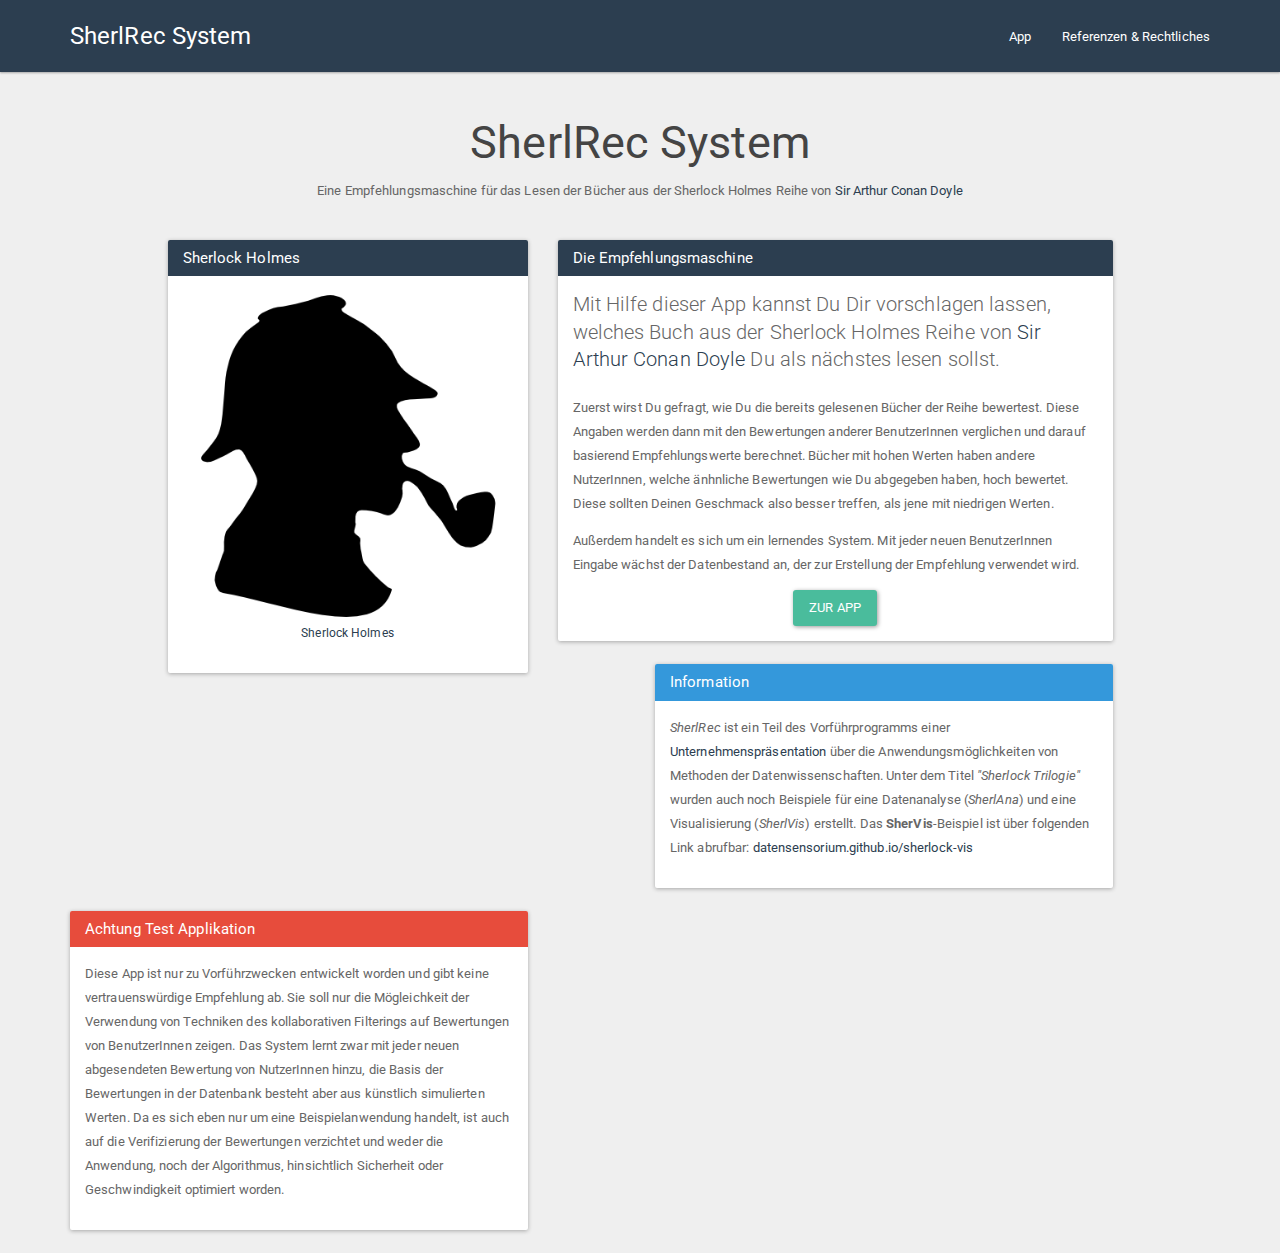
<file: PyBeispiele/SherlockRec/app/templates/index.html>
<!DOCTYPE html>
<html lang="de">

<head>
    <meta charset="utf-8">
    <meta http-equiv="X-UA-Compatible" content="IE=edge">
    <meta name="viewport" content="width=device-width, initial-scale=1">
    <meta name="description" lang="de" content="">
    <meta name="description" lang="en" content="">
    <meta name="keywords" lang="de" content="">
    <meta name="keywords" lang="en" content="">
    <meta name="author" content="Thomas Treml (datadonk23@gmail.com)">

    <title>SherlRec System</title>

    <!-- Bootstrap Core CSS -->
    <link href="../static/css/bootstrap.min.css" rel="stylesheet">

    <!-- Custom CSS and Font-->
    <link href="../static/css/font-awesome.min.css" rel="stylesheet" type="text/css">
    <link href="../static/css/theme.min.css" rel="stylesheet">

    <!-- HTML5 Shim and Respond.js IE8 support of HTML5 elements and media queries -->
    <!-- WARNING: Respond.js doesn't work if you view the page via file:// -->
    <!--[if lt IE 9]>
        <script src="https://oss.maxcdn.com/libs/html5shiv/3.7.0/html5shiv.js"></script>
        <script src="https://oss.maxcdn.com/libs/respond.js/1.4.2/respond.min.js"></script>
    <![endif]-->
</head>

<body>
<!-- Navigation -->
    <nav class="navbar navbar-inverse navbar-static-top">
        <div class="container">
            <!-- Brand and toggle get grouped for better mobile display -->
            <div class="navbar-header page-scroll">
                <button type="button" class="navbar-toggle" data-toggle="collapse" data-target="#bs-example-navbar-collapse-1">
                    <span class="sr-only">Toggle navigation</span>
                    <span class="icon-bar" style="background-color:rgba(74, 188, 156, 1);"></span>
                    <span class="icon-bar" style="background-color:rgba(74, 188, 156, 1);"></span>
                    <span class="icon-bar" style="background-color:rgba(74, 188, 156, 1);"></span>
                </button>
                <a class="navbar-brand" href="/">SherlRec System</a>
            </div>

            <!-- Collect the nav links, forms, and other content for toggling -->
            <div class="collapse navbar-collapse" id="bs-example-navbar-collapse-1">
                <ul class="nav navbar-nav navbar-right">
                    <li class="hidden">
                        <a href="#page-top"></a>
                    </li>
                    <li class="page-scroll">
                        <a href="/survey">App</a>
                    </li>
                    <li class="page-scroll">
                        <a href="/references#information">Referenzen &amp; Rechtliches</a>
                    </li>
                </ul>
            </div>
            <!-- /.navbar-collapse -->
        </div>
        <!-- /.container-fluid -->
    </nav>

<!-- Header -->
    <header>
        <div class="container">
            <div class="text-center">
                <h2>SherlRec System</h2>
                <p>Eine Empfehlungsmaschine f&uuml;r das Lesen der B&uuml;cher aus der Sherlock Holmes Reihe von
                    <a href="https://de.wikipedia.org/wiki/Arthur_Conan_Doyle" target="_blank">Sir Arthur Conan Doyle</a>
                </p><br/>
            </div>
        </div>
    </header>


<!-- Info Section -->
    <section id="info">
        <div class="container">
            <div class="row ">
                <div class="col-md-4 col-md-offset-1">
                    <div class="panel panel-primary">
                        <div class="panel-heading">
                            <h3 class="panel-title">Sherlock Holmes</h3>
                        </div>
                        <div class="panel-body">
                            <div class="media text-center">
                                <img class="img-responsive center-block" src="../static/img/sherlock-logo.png"
                                     alt="Silhouette von Sherlock Holmes">
                                <p class="center-text"><small>
                                    <a href="https://de.wikipedia.org/wiki/Sherlock_Holmes" target="_blank">
                                        Sherlock Holmes
                                    </a></small>
                                </p>
                            </div>
                        </div>
                    </div>
                </div>
                <div class="col-md-6 col-md-offset-0 ">
                    <div class="panel panel-primary">
                        <div class="panel-heading">
                            <h3 class="panel-title">Die Empfehlungsmaschine</h3>
                        </div>
                        <div class="panel-body">
                            <p class="lead">Mit Hilfe dieser App kannst Du Dir vorschlagen lassen, welches Buch aus der Sherlock
                                Holmes Reihe von
                                <a href="https://de.wikipedia.org/wiki/Arthur_Conan_Doyle"
                                   target="_blank">Sir Arthur Conan Doyle</a>
                                Du als n&auml;chstes lesen sollst.
                            </p>
                            <p>Zuerst wirst Du gefragt, wie Du die bereits gelesenen B&uuml;cher der Reihe bewertest.
                                Diese Angaben werden dann mit den Bewertungen anderer BenutzerInnen verglichen und
                                darauf basierend Empfehlungswerte berechnet. B&uuml;cher mit hohen Werten haben andere
                                NutzerInnen, welche &auml;nhnliche Bewertungen wie Du abgegeben haben, hoch bewertet.
                                Diese sollten Deinen Geschmack also besser treffen, als jene mit niedrigen Werten.
                            </p>
                            <p>
                                Au&szlig;erdem handelt es sich um ein lernendes System. Mit jeder neuen BenutzerInnen
                                Eingabe w&auml;chst der Datenbestand an, der zur Erstellung der Empfehlung verwendet
                                wird.
                            </p>
                            <div class="text-center">
                                <a href="/survey" class="btn btn-success btn-xl">zur App</a>
                            </div>
                        </div>
                    </div>
                </div>
                <div class="col-md-5 col-md-offset-1 ">
                    <div class="panel panel-info">
                        <div class="panel-heading">
                            <h3 class="panel-title">Information</h3>
                        </div>
                        <div class="panel-body">
                            <p><i>SherlRec</i> ist ein Teil des Vorf&uuml;hrprogramms einer <a href="http://datensensorium.github.io/bpa-casting/" target="_blank">Unternehmenspr&auml;sentation</a> &uuml;ber die Anwendungsm&ouml;glichkeiten von Methoden der Datenwissenschaften. Unter dem Titel <i>"Sherlock Trilogie"</i> wurden auch noch Beispiele f&uuml;r eine Datenanalyse (<i>SherlAna</i>) und eine Visualisierung (<i>SherlVis</i>) erstellt. Das <b>SherVis</b>-Beispiel ist &uuml;ber folgenden Link abrufbar: <a href="http://datensensorium.github.io/sherlock-vis/" target="_blank">datensensorium.github.io/sherlock-vis</a>
                            </p>
                        </div>
                    </div>
                </div>
                <div class="col-md-5 col-md-offset-0 ">
                    <div class="panel panel-danger">
                        <div class="panel-heading">
                            <h3 class="panel-title">Achtung Test Applikation</h3>
                        </div>
                        <div class="panel-body">
                            <p>Diese App ist nur zu Vorf&uuml;hrzwecken  entwickelt worden und gibt keine
                                vertrauensw&uuml;rdige Empfehlung ab. Sie soll nur die M&ouml;gleichkeit der Verwendung
                                von Techniken des kollaborativen Filterings auf Bewertungen von BenutzerInnen zeigen.
                                Das System lernt zwar mit jeder neuen abgesendeten Bewertung von NutzerInnen hinzu, die
                                Basis der Bewertungen in der Datenbank besteht aber aus k&uuml;nstlich simulierten
                                Werten. Da es sich eben nur um eine Beispielanwendung handelt, ist auch auf die
                                Verifizierung der Bewertungen verzichtet und weder die Anwendung, noch der
                                Algorithmus, hinsichtlich Sicherheit oder Geschwindigkeit optimiert worden.
                            </p>
                        </div>
                    </div>
                </div>
            </div>
        </div>
    </section>

<!-- jQuery (necessary for Bootstrap's JavaScript plugins) -->
<script src="../static/js/jquery-1.11.3.min.js"></script>
<!-- Bootstrap. Include all compiled plugins (below), or include individual files as needed -->
<script src="../static/js/bootstrap.min.js"></script>

</body>
</html>
</file>
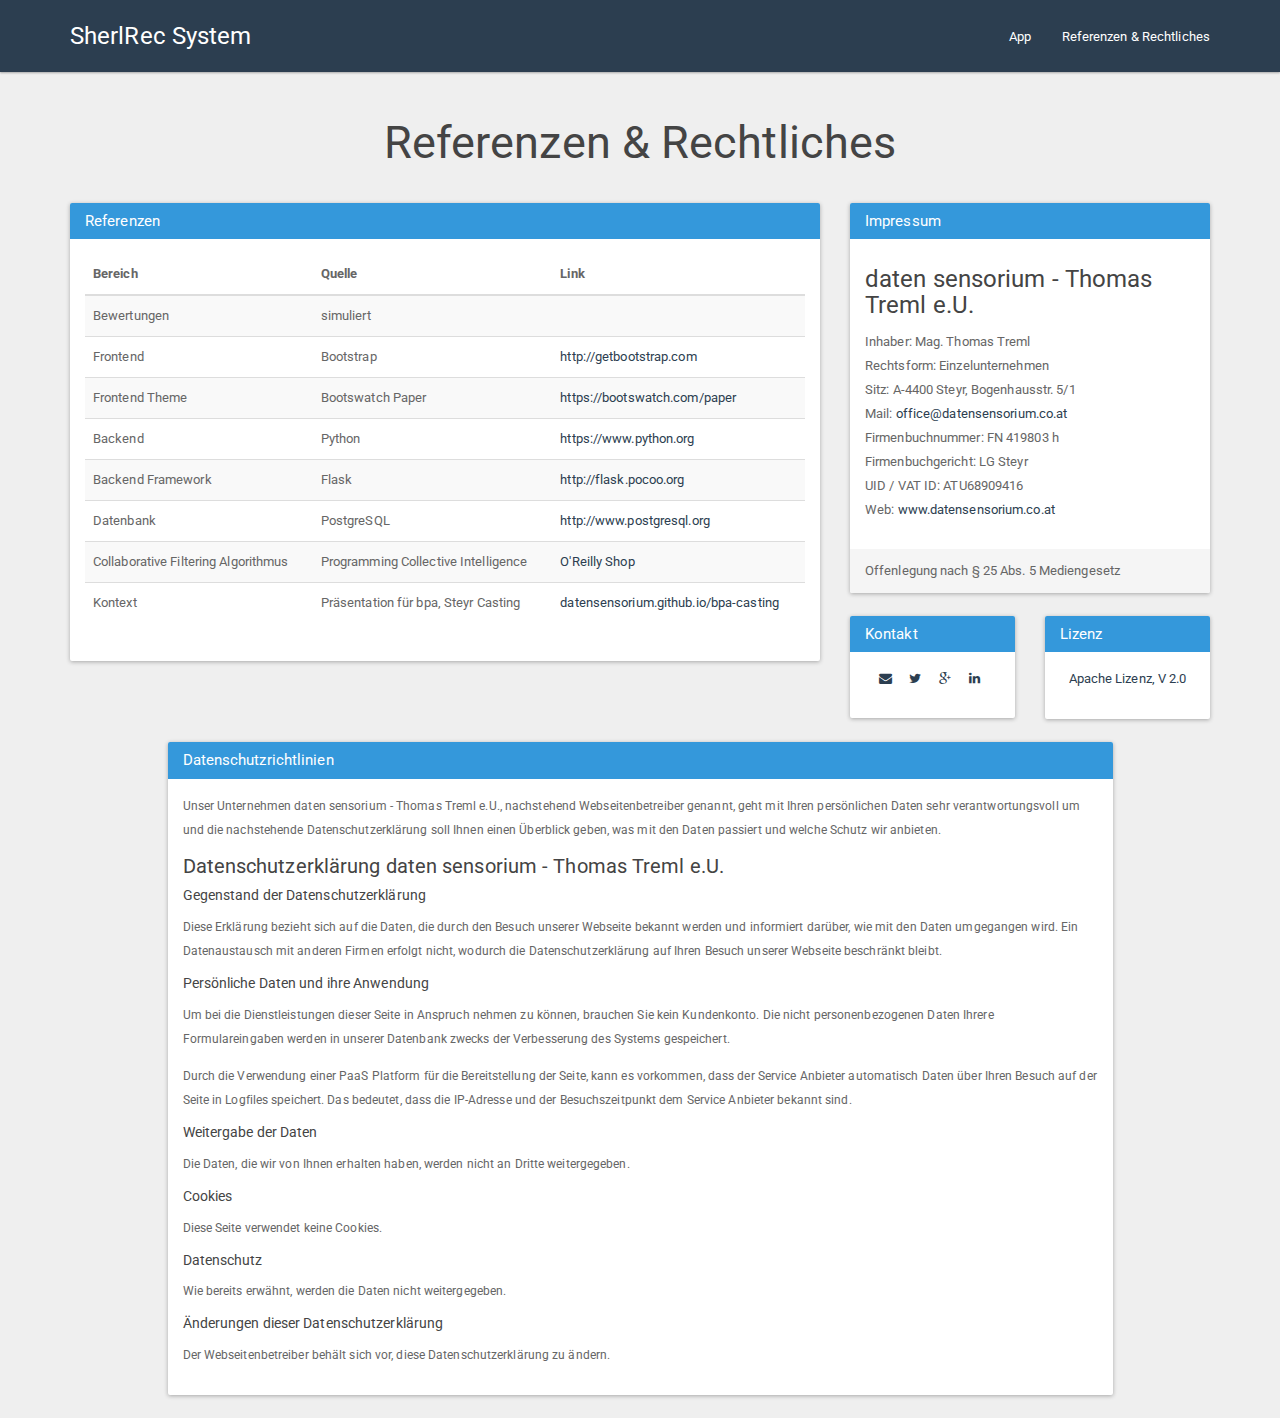
<file: PyBeispiele/SherlockRec/app/templates/ref.html>
<!DOCTYPE html>
<html lang="de">
<head>
    <meta charset="utf-8">
    <meta http-equiv="X-UA-Compatible" content="IE=edge">
    <meta name="viewport" content="width=device-width, initial-scale=1">
    <meta name="author" content="Thomas Treml (datadonk23@gmail.com)">

    <title>SherlRec System</title>

    <!-- Bootstrap Core CSS -->
    <link href="../static/css/bootstrap.min.css" rel="stylesheet">

    <!-- Custom CSS and Font-->
    <link href="../static/css/font-awesome.min.css" rel="stylesheet" type="text/css">
    <link href="../static/css/theme.min.css" rel="stylesheet">

    <!-- HTML5 Shim and Respond.js IE8 support of HTML5 elements and media queries -->
    <!-- WARNING: Respond.js doesn't work if you view the page via file:// -->
    <!--[if lt IE 9]>
    <script src="https://oss.maxcdn.com/libs/html5shiv/3.7.0/html5shiv.js"></script>
    <script src="https://oss.maxcdn.com/libs/respond.js/1.4.2/respond.min.js"></script>
    <![endif]-->
</head>

<body>
<!-- Navigation -->
    <nav class="navbar navbar-inverse navbar-static-top">
        <div class="container">
            <!-- Brand and toggle get grouped for better mobile display -->
            <div class="navbar-header page-scroll">
                <button type="button" class="navbar-toggle" data-toggle="collapse" data-target="#bs-example-navbar-collapse-1">
                    <span class="sr-only">Toggle navigation</span>
                    <span class="icon-bar" style="background-color:rgba(74, 188, 156, 1);"></span>
                    <span class="icon-bar" style="background-color:rgba(74, 188, 156, 1);"></span>
                    <span class="icon-bar" style="background-color:rgba(74, 188, 156, 1);"></span>
                </button>
                <a class="navbar-brand" href="/">SherlRec System</a>
            </div>

            <!-- Collect the nav links, forms, and other content for toggling -->
            <div class="collapse navbar-collapse" id="bs-example-navbar-collapse-1">
                <ul class="nav navbar-nav navbar-right">
                    <li class="hidden">
                        <a href="#page-top"></a>
                    </li>
                    <li class="page-scroll">
                        <a href="/survey">App</a>
                    </li>
                    <li class="page-scroll">
                        <a href="/references#information">Referenzen &amp; Rechtliches</a>
                    </li>
                </ul>
            </div>
            <!-- /.navbar-collapse -->
        </div>
        <!-- /.container-fluid -->
    </nav>

<!-- Header -->
<header>
    <div class="container" id="information">
        <div class="text-center">
            <h2>Referenzen &amp; Rechtliches</h2>
            <br>
        </div>
    </div>
</header>

<!-- Info Section -->
<section id="info">
    <div class="container">
        <div class="row ">
            <div class="col-md-8 col-md-offset-0" id="reference">
                <div class="panel panel-info">
                    <div class="panel-heading">
                        <h3 class="panel-title">Referenzen</h3>
                    </div>
                    <div class="panel-body">
                        <table class="table table-striped table-hover ">
                            <thead>
                            <tr>
                                <th>Bereich</th>
                                <th>Quelle</th>
                                <th>Link</th>
                            </tr>
                            </thead>
                            <tbody>
                            <!--<tr>
                                <td>Daten</td>
                                <td>Projekt Gutenberg</td>
                                <td><a href="https://www.gutenberg.org/ebooks/subject/76" target="_blank">
                                    https://www.gutenberg.org/ebooks/subject/76</a></td>
                            </tr>-->
                            <tr>
                                <td>Bewertungen</td>
                                <td>simuliert</td>
                                <td></td>
                            </tr>
                            <tr>
                                <td>Frontend</td>
                                <td>Bootstrap</td>
                                <td><a href="http://getbootstrap.com/" target="_blank">
                                    http://getbootstrap.com</a></td>
                            </tr>
                            <tr>
                                <td>Frontend Theme</td>
                                <td>Bootswatch Paper</td>
                                <td><a href="https://bootswatch.com/paper/" target="_blank">
                                    https://bootswatch.com/paper</a></td>
                            </tr>
                            <tr>
                                <td>Backend</td>
                                <td>Python</td>
                                <td><a href="https://www.python.org/" target="_blank">
                                    https://www.python.org</a></td>
                            </tr>
                            <tr>
                                <td>Backend Framework</td>
                                <td>Flask</td>
                                <td><a href="http://flask.pocoo.org/" target="_blank">
                                    http://flask.pocoo.org</a></td>
                            </tr>
                            <tr>
                                <td>Datenbank</td>
                                <td>PostgreSQL</td>
                                <td><a href="http://www.postgresql.org/" target="_blank">
                                    http://www.postgresql.org</a></td>
                            </tr>
                            <tr>
                                <td>Collaborative Filtering Algorithmus</td>
                                <td>Programming Collective Intelligence</td>
                                <td><a href="http://shop.oreilly.com/product/9780596529321.do" target="_blank">
                                    O'Reilly Shop</a></td>
                            </tr>
                            <tr>
                                <td>Kontext</td>
                                <td>Pr&auml;sentation f&uuml;r bpa, Steyr Casting</td>
                                <td><a href="http://datensensorium.github.io/bpa-casting/" target="_blank">
                                    datensensorium.github.io/bpa-casting</a></td>
                            </tr>
                            </tbody>
                        </table>
                    </div>
                </div>
            </div>
            <div class="col-md-4 col-md-offset-0" id="imprint">
                <div class="panel panel-info">
                    <div class="panel-heading">
                        <h3 class="panel-title">Impressum</h3>
                    </div>
                    <div class="panel-body">
                        <h4>daten sensorium - Thomas Treml e.U.</h4>
                        <ul class="list-unstyled">
                            <li>Inhaber: Mag. Thomas Treml</li>
                            <li>Rechtsform: Einzelunternehmen</li>
                            <li>Sitz: A-4400 Steyr, Bogenhausstr. 5/1</li>
                            <li>Mail: <a href="mailto:office@datensensorium.co.at">office@datensensorium.co.at</a></li>
                            <li>Firmenbuchnummer: FN 419803 h</li>
                            <li>Firmenbuchgericht: LG Steyr</li>
                            <li>UID / VAT ID: ATU68909416</li>
                            <li>Web:
                                <a href="http://datensensorium.co.at/" target="_blank">www.datensensorium.co.at</a>
                            </li>
                        </ul>
                    </div>
                    <div class="panel-footer">
                        Offenlegung nach &sect; 25 Abs. 5 Mediengesetz
                    </div>
                </div>
            </div>
            <div class="col-md-2 col-md-offset-0" id="contact">
                <div class="panel panel-info">
                    <div class="panel-heading">
                        <h3 class="panel-title">Kontakt</h3>
                    </div>
                    <div class="panel-body text-center">
                        <ul class="list-inline">
                            <li>
                                <a href="mailto:office@datensensorium.co.at" class="btn-social btn-outline">
                                    <i class="fa fa-fw fa-envelope"></i></a>
                            </li>
                            <li>
                                <a href="#" class="btn-social btn-outline"><i class="fa fa-fw fa-twitter"></i></a>
                            </li>
                            <li>
                                <a href="#" class="btn-social btn-outline"><i class="fa fa-fw fa-google-plus"></i></a>
                            </li>
                            <li>
                                <a href="#" class="btn-social btn-outline"><i class="fa fa-fw fa-linkedin"></i></a>
                            </li>
                        </ul>
                    </div>
                </div>
            </div>
            <div class="col-md-2 col-md-offset-0" id="license">
                <div class="panel panel-info">
                    <div class="panel-heading">
                        <h3 class="panel-title">Lizenz</h3>
                    </div>
                    <div class="panel-body text-center">
                        <p>
                            <a href="http://www.apache.org/licenses/LICENSE-2.0" target="_blank">
                            Apache Lizenz, V&nbsp;2.0
                            </a>
                        </p>
                    </div>
                </div>
            </div>
            <div class="col-md-10 col-md-offset-1" id="privacy">
                <div class="panel panel-info">
                    <div class="panel-heading">
                        <h3 class="panel-title">Datenschutzrichtlinien</h3>
                    </div>
                    <div class="panel-body"> <!-- #FIXME -->
                        <p><small>Unser Unternehmen daten sensorium - Thomas Treml e.U., nachstehend Webseitenbetreiber genannt, geht mit
                            Ihren pers&ouml;nlichen Daten sehr verantwortungsvoll um und die nachstehende Datenschutzerkl&auml;rung soll
                            Ihnen einen &Uuml;berblick geben, was mit den Daten passiert und welche Schutz wir anbieten.</small></p>
                        <h5>Datenschutzerkl&auml;rung daten sensorium - Thomas Treml e.U.</h5>
                        <h6>Gegenstand der Datenschutzerkl&auml;rung</h6>
                        <p><small>Diese Erkl&auml;rung bezieht sich auf die Daten, die durch den Besuch unserer Webseite bekannt werden und
                            informiert dar&uuml;ber, wie mit den Daten umgegangen wird. Ein Datenaustausch mit anderen Firmen erfolgt nicht,
                            wodurch die Datenschutzerkl&auml;rung auf Ihren Besuch unserer Webseite beschr&auml;nkt bleibt.</small></p>
                        <h6>Persönliche Daten und ihre Anwendung</h6>
                        <p><small>Um bei die Dienstleistungen dieser Seite in Anspruch nehmen zu k&ouml;nnen, brauchen Sie kein Kundenkonto.
                            Die nicht personenbezogenen Daten Ihrere Formulareingaben werden in unserer Datenbank zwecks der Verbesserung des
                            Systems gespeichert.</small></p>
                        <p><small>Durch die Verwendung einer PaaS Platform f&uuml;r die Bereitstellung der Seite, kann es vorkommen, dass der
                            Service Anbieter automatisch Daten &uuml;ber Ihren Besuch auf der Seite in Logfiles speichert. Das bedeutet, dass
                            die IP-Adresse und der Besuchszeitpunkt dem Service Anbieter bekannt sind.</small></p>
                        <h6>Weitergabe der Daten</h6>
                        <p><small>Die Daten, die wir von Ihnen erhalten haben, werden nicht an Dritte weitergegeben.</small></p>
                        <h6>Cookies</h6>
                        <p><small>Diese Seite verwendet keine Cookies.</small></p>
                        <h6>Datenschutz</h6>
                        <p><small>Wie bereits erw&auml;hnt, werden die Daten nicht weitergegeben.</small></p>
                        <h6>&Auml;nderungen dieser Datenschutzerkl&auml;rung</h6>
                        <p><small>Der Webseitenbetreiber beh&auml;lt sich vor, diese Datenschutzerkl&auml;rung zu &auml;ndern.</small></p>
                    </div>
                </div>
            </div>
        </div>
    </div>
</section>


<!-- jQuery (necessary for Bootstrap's JavaScript plugins) -->
<script src="../static/js/jquery-1.11.3.min.js"></script>
<!-- Bootstrap. Include all compiled plugins (below), or include individual files as needed -->
<script src="../static/js/bootstrap.min.js"></script>

</body>
</html>
</file>
